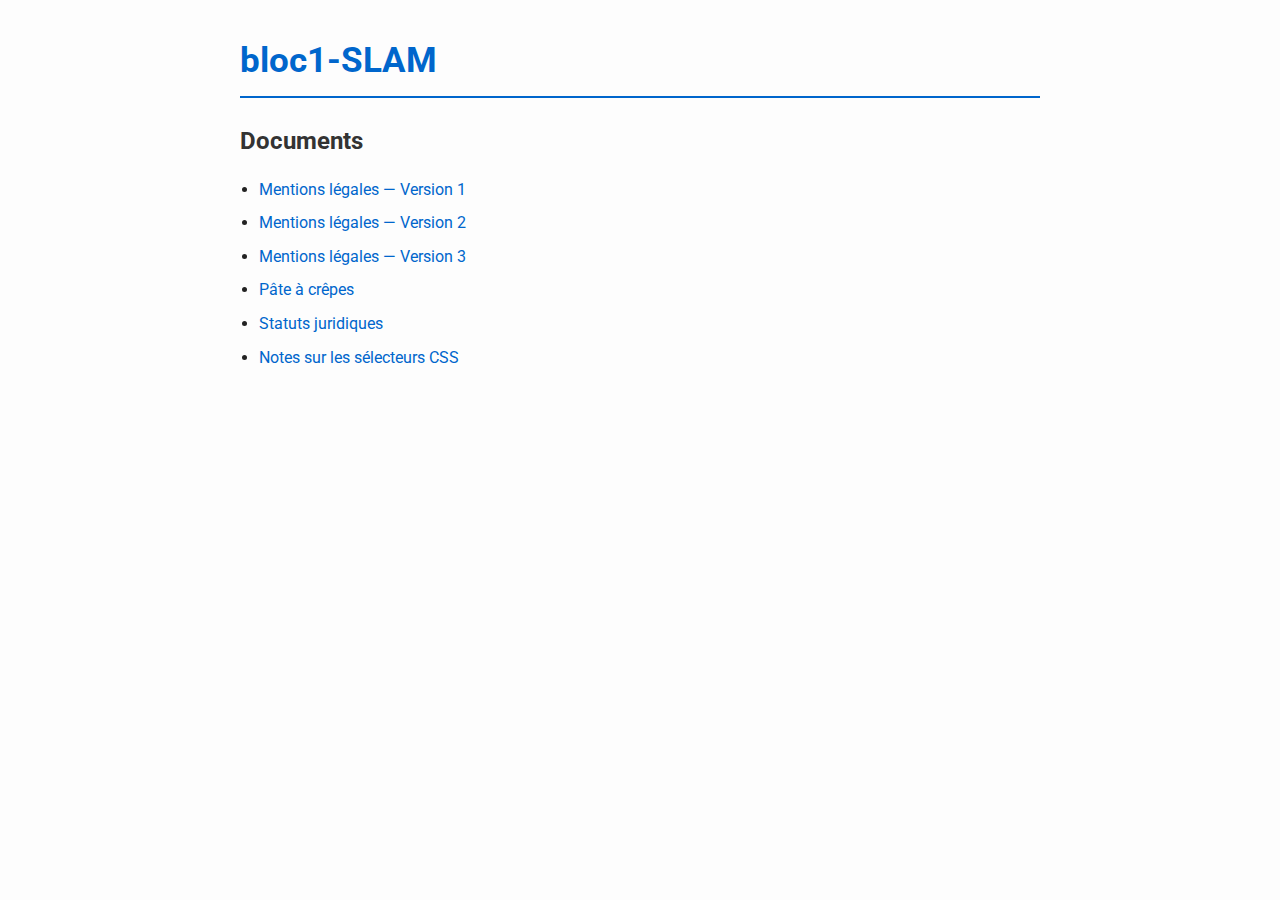
<file: docs/index.html>
<!DOCTYPE html>
<html lang="fr">
<head>
  <meta charset="UTF-8">
  <title>bloc1-SLAM</title>
  <link rel="stylesheet" href="assets/css/main.css">
</head>
<body>
  <h1>bloc1-SLAM</h1>
  <h2>Documents</h2>
  <ul>
    <li><a href="pages/td2/mentions-legales-1.html">Mentions légales — Version 1</a></li>
    <li><a href="pages/td2/mentions-legales-2.html">Mentions légales — Version 2</a></li>
    <li><a href="pages/td2/mentions-legales-3.html">Mentions légales — Version 3</a></li>
    <li><a href="pages/td2/pate-a-crepes.html">Pâte à crêpes</a></li>
    <li><a href="pages/td2/statuts-juridiques.html">Statuts juridiques</a></li>
    <li><a href="pages/td2/selecteurs-notes.md">Notes sur les sélecteurs CSS</a></li>
  </ul>
</body>
</html>
</file>
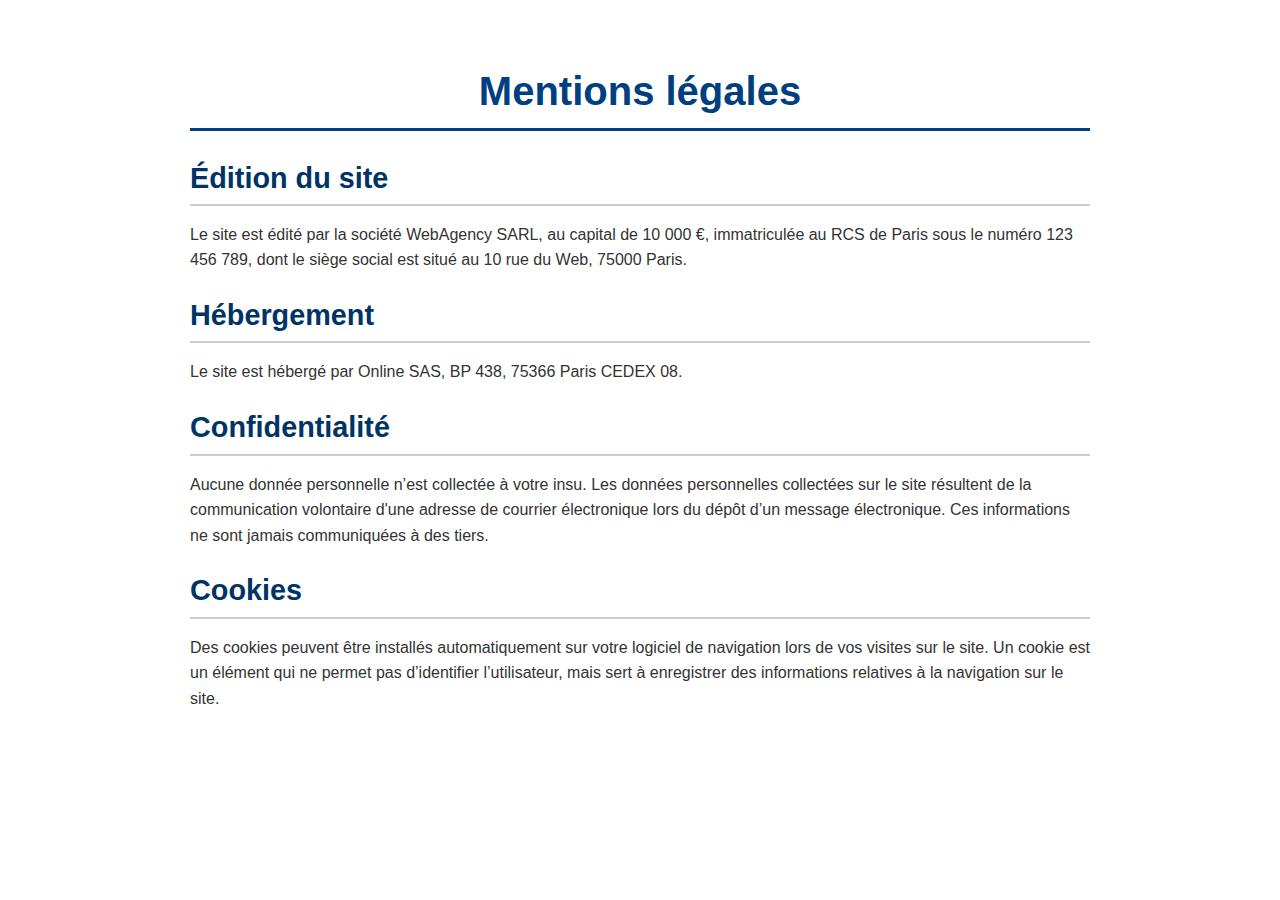
<file: docs/pages/td2/mentions-legales-1.html>
<!DOCTYPE html>
<html lang="fr">
<head>
  <meta charset="UTF-8">
  <title>Mentions légales</title>
  <link rel="stylesheet" href="../../assets/css/mentions-legales.css">
</head>
<body>
  <h1>Mentions légales</h1>

  <h2 id="edition">Édition du site</h2>
  <p>Le site est édité par la société WebAgency SARL, au capital de 10 000 €, immatriculée au RCS de Paris sous le numéro 123 456 789, dont le siège social est situé au 10 rue du Web, 75000 Paris.</p>

  <h2 id="hebergement">Hébergement</h2>
  <p>Le site est hébergé par Online SAS, BP 438, 75366 Paris CEDEX 08.</p>

  <h2 id="confidentialite">Confidentialité</h2>
  <p>Aucune donnée personnelle n’est collectée à votre insu. Les données personnelles collectées sur le site résultent de la communication volontaire d'une adresse de courrier électronique lors du dépôt d’un message électronique. Ces informations ne sont jamais communiquées à des tiers.</p>

  <h2 id="cookies">Cookies</h2>
  <p>Des cookies peuvent être installés automatiquement sur votre logiciel de navigation lors de vos visites sur le site. Un cookie est un élément qui ne permet pas d’identifier l’utilisateur, mais sert à enregistrer des informations relatives à la navigation sur le site.</p>
</body>
</html>
</file>
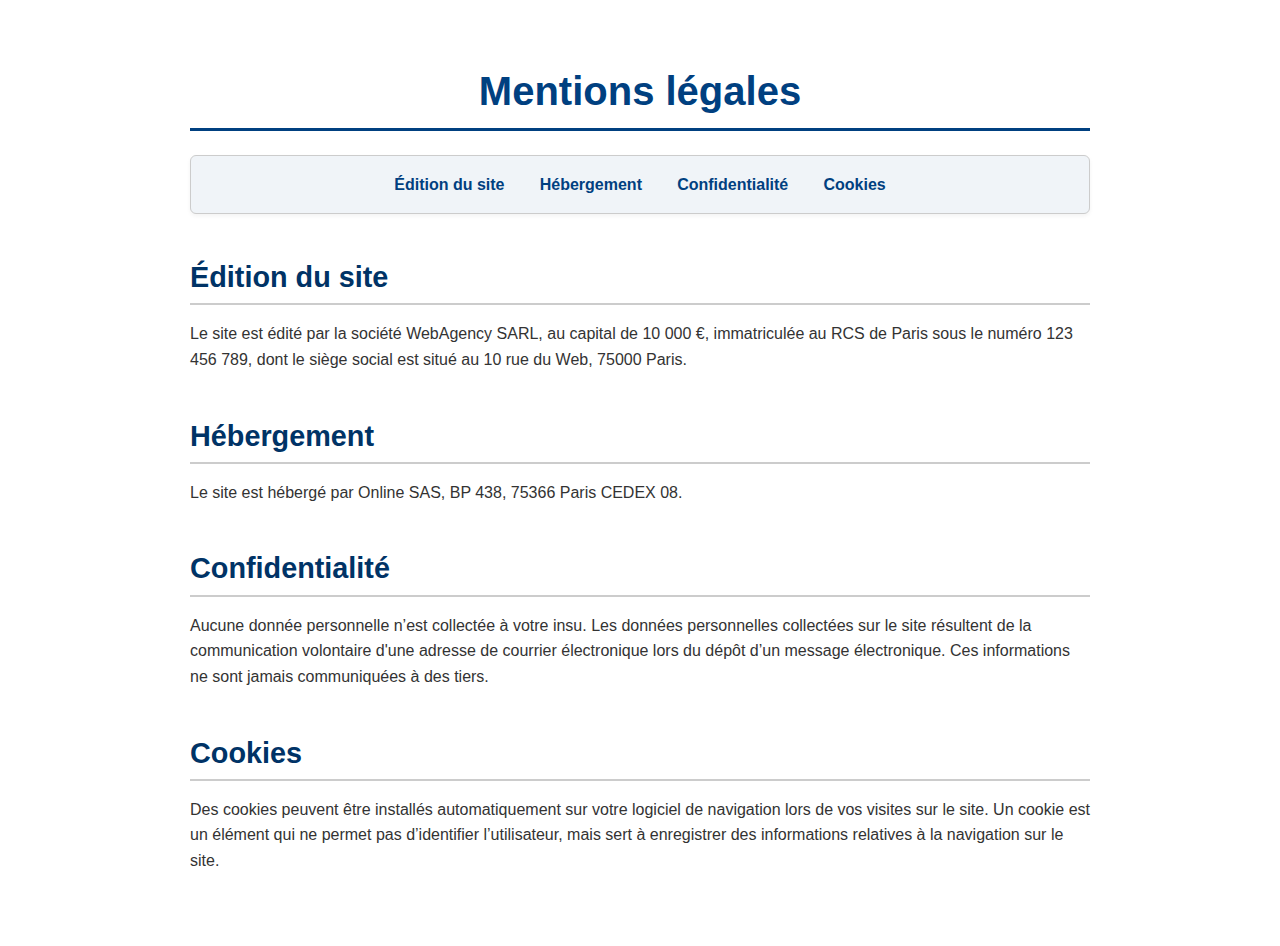
<file: docs/pages/td2/mentions-legales-3.html>
<!DOCTYPE html>
<html lang="fr">
<head>
  <meta charset="UTF-8">
  <title>Mentions légales</title>
  <link rel="stylesheet" href="../../assets/css/mentions-legales.css">
</head>
<body>
  <h1>Mentions légales</h1>

  <nav class="menu-ancrage">
    <ul>
      <li><a href="#edition">Édition du site</a></li>
      <li><a href="#hebergement">Hébergement</a></li>
      <li><a href="#confidentialite">Confidentialité</a></li>
      <li><a href="#cookies">Cookies</a></li>
    </ul>
  </nav>

  <section id="edition">
    <h2>Édition du site</h2>
    <p>Le site est édité par la société WebAgency SARL, au capital de 10 000 €, immatriculée au RCS de Paris sous le numéro 123 456 789, dont le siège social est situé au 10 rue du Web, 75000 Paris.</p>
  </section>

  <section id="hebergement">
    <h2>Hébergement</h2>
    <p>Le site est hébergé par Online SAS, BP 438, 75366 Paris CEDEX 08.</p>
  </section>

  <section id="confidentialite">
    <h2>Confidentialité</h2>
    <p>Aucune donnée personnelle n’est collectée à votre insu. Les données personnelles collectées sur le site résultent de la communication volontaire d'une adresse de courrier électronique lors du dépôt d’un message électronique. Ces informations ne sont jamais communiquées à des tiers.</p>
  </section>

  <section id="cookies">
    <h2>Cookies</h2>
    <p>Des cookies peuvent être installés automatiquement sur votre logiciel de navigation lors de vos visites sur le site. Un cookie est un élément qui ne permet pas d’identifier l’utilisateur, mais sert à enregistrer des informations relatives à la navigation sur le site.</p>
  </section>
</body>
</html>
</file>
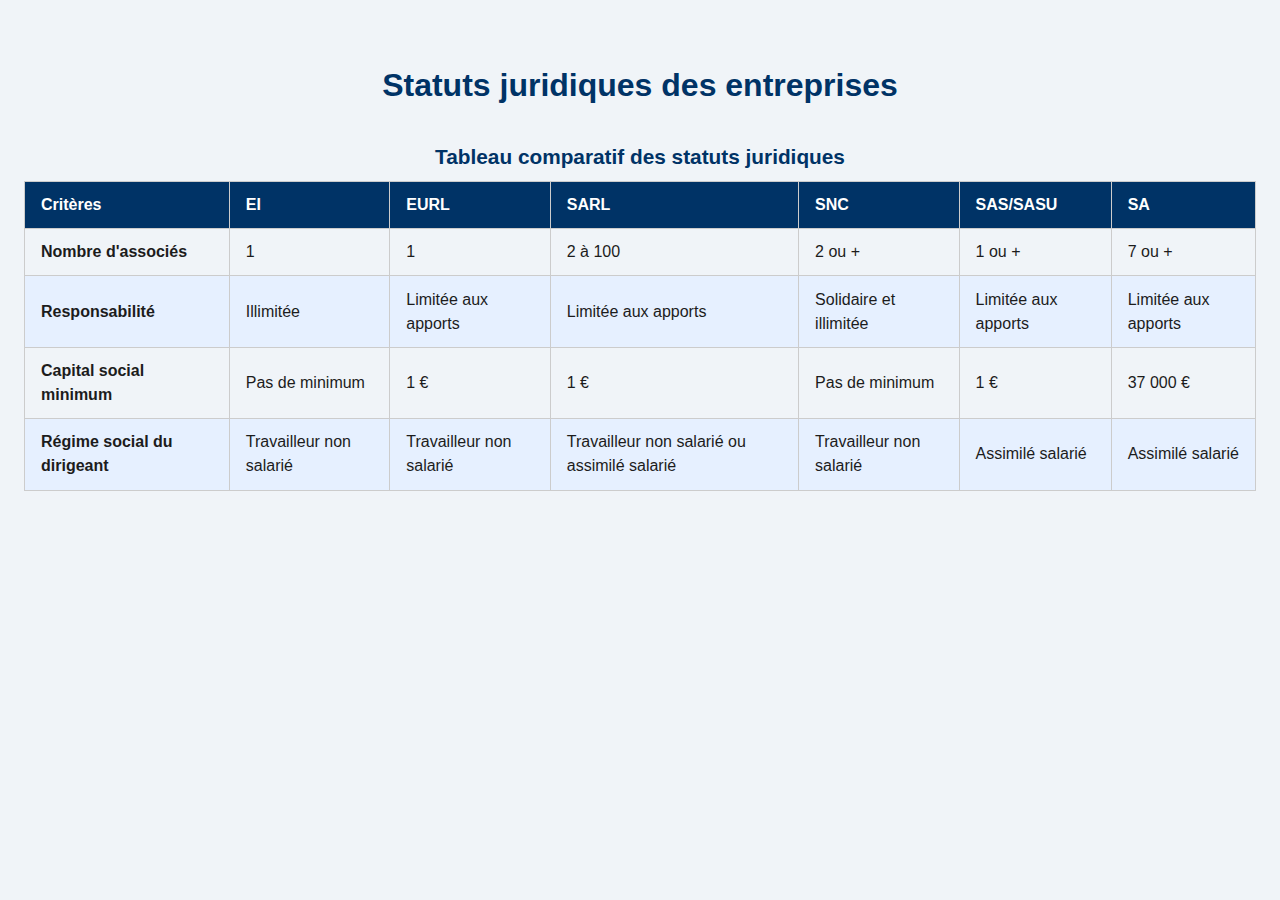
<file: docs/pages/td2/statuts-juridiques.html>
<!DOCTYPE html>
<html lang="fr">
<head>
  <meta charset="UTF-8">
  <title>Statuts juridiques</title>
  <link rel="stylesheet" href="../../assets/css/statuts-juridiques.css">
</head> 
<body>
  <h1>Statuts juridiques des entreprises</h1>

  <table>
    <caption>Tableau comparatif des statuts juridiques</caption>
    <thead>
      <tr>
        <th scope="col">Critères</th>
        <th scope="col">EI</th>
        <th scope="col">EURL</th>
        <th scope="col">SARL</th>
        <th scope="col">SNC</th>
        <th scope="col">SAS/SASU</th>
        <th scope="col">SA</th>
      </tr>
    </thead>
    <tbody>
      <tr>
        <th scope="row">Nombre d'associés</th>
        <td>1</td>
        <td>1</td>
        <td>2 à 100</td>
        <td>2 ou +</td>
        <td>1 ou +</td>
        <td>7 ou +</td>
      </tr>
      <tr>
        <th scope="row">Responsabilité</th>
        <td>Illimitée</td>
        <td>Limitée aux apports</td>
        <td>Limitée aux apports</td>
        <td>Solidaire et illimitée</td>
        <td>Limitée aux apports</td>
        <td>Limitée aux apports</td>
      </tr>
      <tr>
        <th scope="row">Capital social minimum</th>
        <td>Pas de minimum</td>
        <td>1 €</td>
        <td>1 €</td>
        <td>Pas de minimum</td>
        <td>1 €</td>
        <td>37 000 €</td>
      </tr>
      <tr>
        <th scope="row">Régime social du dirigeant</th>
        <td>Travailleur non salarié</td>
        <td>Travailleur non salarié</td>
        <td>Travailleur non salarié ou assimilé salarié</td>
        <td>Travailleur non salarié</td>
        <td>Assimilé salarié</td>
        <td>Assimilé salarié</td>
      </tr>
    </tbody>
  </table>
</body>
</html>
</file>
<file: docs/assets/css/main.css>
@import url('https://fonts.googleapis.com/css2?family=Roboto&display=swap');

body {
  font-family: 'Roboto', sans-serif;
  margin: 2rem;
  background-color: #fdfdfd;
  color: #222;
  line-height: 1.6;
  max-width: 800px;
  margin-left: auto;
  margin-right: auto;
}

h1 {
  font-size: 2.2rem;
  color: #0066cc;
  border-bottom: 2px solid #0066cc;
  padding-bottom: 0.5rem;
  margin-bottom: 1.5rem;
}

h2 {
  font-size: 1.5rem;
  color: #333;
  margin-bottom: 1rem;
}

ul {
  padding-left: 1.2rem;
  list-style-type: disc;
}

ul li {
  margin-bottom: 0.5rem;
}

a {
  text-decoration: none;
  color: #0066cc;
  transition: color 0.3s ease, text-decoration 0.3s ease;
}

a:hover {
  color: #003366;
  text-decoration: underline;
}

a:visited {
  color: #663399;
}
</file>
<file: docs/assets/css/mentions-legales.css>
body {
  background-color: #ffffff;
  color: #222222;
  font-family: 'Segoe UI', Tahoma, Geneva, Verdana, sans-serif;
  font-size: 1rem;
  line-height: 1.6;
  margin: 0;
  padding: 2rem 1rem;
  max-width: 900px;
  margin-left: auto;
  margin-right: auto;
}

h1 {
  font-size: 2.5rem;
  font-weight: 700;
  margin-bottom: 1.5rem;
  color: #004080;
  border-bottom: 3px solid #004080;
  padding-bottom: 0.3rem;
  text-align: center;
}

nav.menu-ancrage {
  background-color: #f0f4f8;
  border: 1px solid #ccc;
  border-radius: 6px;
  padding: 1rem 1.5rem;
  margin-bottom: 2.5rem;
  box-shadow: 0 2px 4px rgb(0 0 0 / 0.05);
}

nav.menu-ancrage ul {
  list-style-type: none;
  padding-left: 0;
  margin: 0;
  display: flex;
  flex-wrap: wrap;
  gap: 1rem;
  justify-content: center;
}

nav.menu-ancrage li {
}

nav.menu-ancrage a {
  color: #004080;
  font-weight: 600;
  text-decoration: none;
  padding: 0.3rem 0.6rem;
  border-radius: 4px;
  transition: background-color 0.3s ease, color 0.3s ease;
}

nav.menu-ancrage a:hover,
nav.menu-ancrage a:focus {
  background-color: #004080;
  color: #fff;
  outline: none;
}

section {
  margin-bottom: 2.5rem;
}

h2 {
  font-size: 1.8rem;
  color: #003366;
  margin-top: 0;
  margin-bottom: 1rem;
  border-bottom: 2px solid #ccc;
  padding-bottom: 0.2rem;
}

p {
  margin-bottom: 1.2rem;
  color: #333333;
}

a.external-link {
  color: #0066cc;
  text-decoration: underline;
  position: relative;
}

a.external-link::after {
  content: " ↗";
  font-size: 0.8rem;
  color: #0066cc;
  margin-left: 0.2rem;
  vertical-align: middle;
}

/* Responsive */
@media (max-width: 600px) {
  body {
    padding: 1rem 0.5rem;
  }

  nav.menu-ancrage ul {
    flex-direction: column;
    align-items: center;
  }

  nav.menu-ancrage a {
    display: inline-block;
    width: 100%;
    text-align: center;
  }

  h1 {
    font-size: 2rem;
  }

  h2 {
    font-size: 1.5rem;
  }
}
</file>
<file: docs/assets/css/statuts-juridiques.css>
body {
  background-color: #f0f4f8;
  color: #1c1c1c;
  font-family: 'Arial', sans-serif;
  padding: 2rem 1rem;
  line-height: 1.5;
}

h1 {
  font-size: 2rem;
  margin-bottom: 1.5rem;
  text-align: center;
  color: #003366;
}

table {
  width: 100%;
  border-collapse: collapse;
  margin-bottom: 2rem;
}

caption {
  caption-side: top;
  text-align: center;
  font-weight: 700;
  font-size: 1.3rem;
  padding: 0.5rem 0;
  color: #003366;
}

thead {
  background-color: #003366;
  color: white;
}

th, td {
  border: 1px solid #ccc;
  padding: 0.7rem 1rem;
  text-align: left;
  vertical-align: middle;
}

th[scope="col"] {
  font-weight: 700;
}

tbody tr:nth-child(even) {
  background-color: #e6f0ff;
}

tbody tr:hover {
  background-color: #cce0ff;
  transition: background-color 0.3s ease;
}

@media (max-width: 600px) {
  table, thead, tbody, th, td, tr {
    display: block;
  }

  thead tr {
    position: absolute;
    top: -9999px;
    left: -9999px;
  }

  tr {
    margin-bottom: 1rem;
    border-bottom: 2px solid #ddd;
  }

  td {
    border: none;
    position: relative;
    padding-left: 50%;
    text-align: right;
  }

  td::before {
    position: absolute;
    left: 1rem;
    top: 0.7rem;
    width: 45%;
    padding-right: 1rem;
    white-space: nowrap;
    font-weight: 700;
    text-align: left;
    content: attr(data-label);
  }
}
</file>
